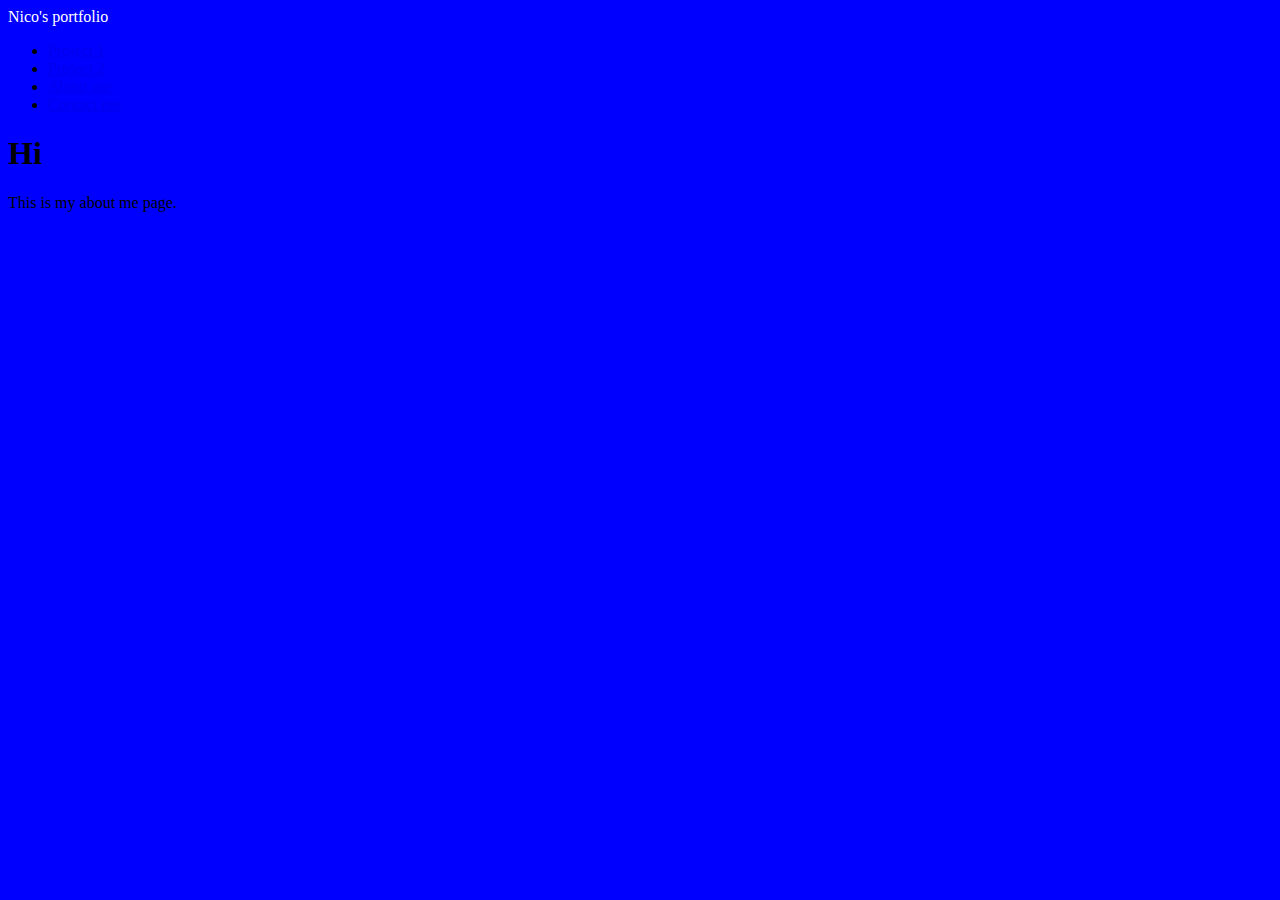
<file: About-me.html>
<!DOCTYPE html>
<html lang="en">
<head>
  <meta charset="UTF-8">
  <meta name="viewport" content="width=device-width, initial-scale=1.0">
  <title>About Me</title>

  <!-- Global navbar styles -->
  <link rel="stylesheet" href="styles.css">
</head>

<body>

  <!-- NAVBAR -->
  <nav class="navbar">
    <div class="logo">
      <a href="index.html" style="color:white; text-decoration:none;">
        Nico's portfolio
      </a>
    </div>

    <ul class="nav-links">
      <li><a href="card.html">Project 1</a></li>
      <li><a href="cafe.html">Project 2</a></li>
      <li><a href="About-me.html">About me</a></li>
      <li><a href="#contact">Contact me</a></li>
    </ul>
  </nav>

  <!-- PAGE CONTENT -->
  <main>
    <h1 class="hometext">Hi</h1>
    <p class="hometext">This is my about me page.</p>
  </main>

</body>
</html>
</file>
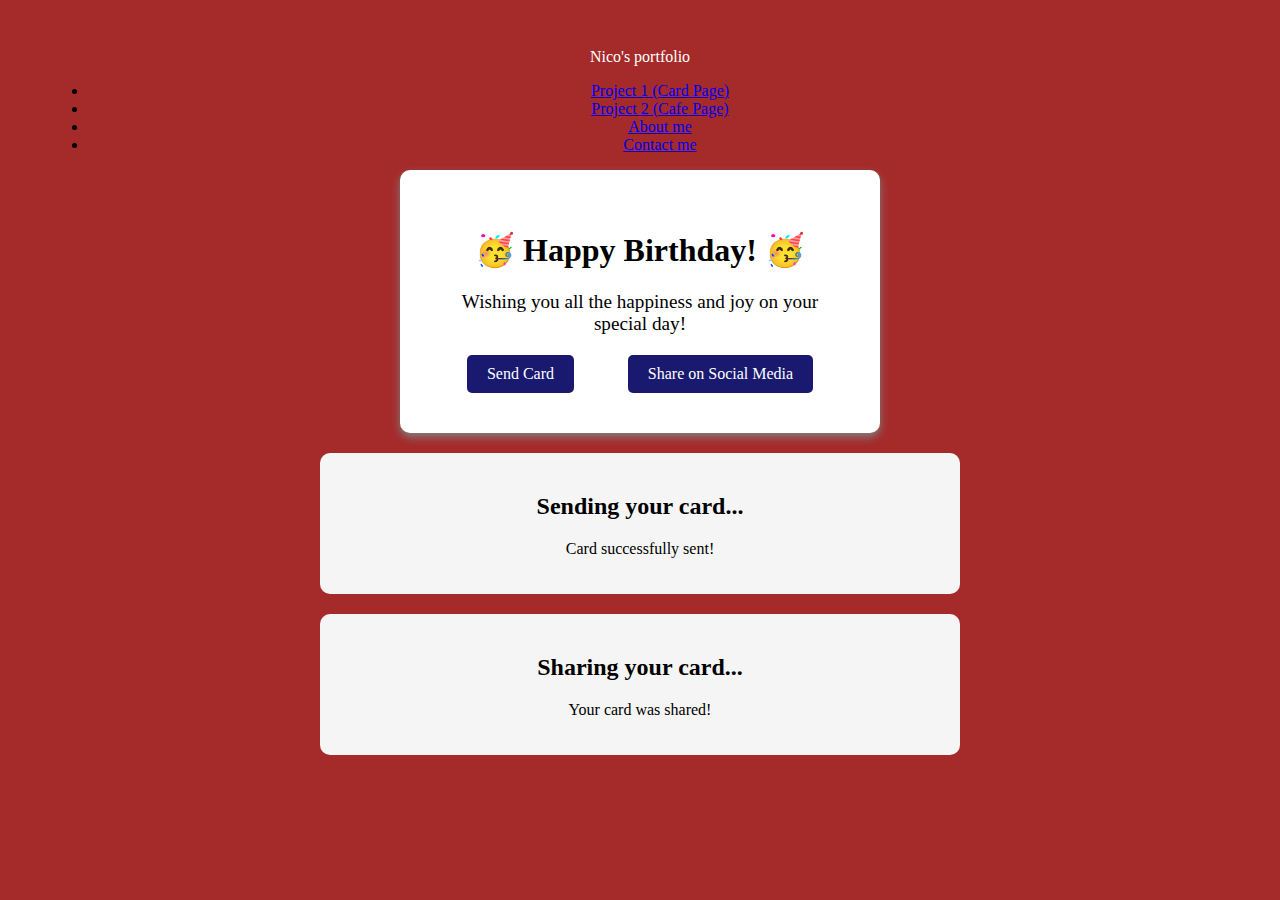
<file: card.html>
<!DOCTYPE html>
<html lang="en">
<head>
  <meta charset="utf-8">
  <meta name="viewport" content="width=device-width, initial-scale=1.0">
  <title>Greeting Card</title>

  <!-- Navbar CSS -->
  <link rel="stylesheet" href="styles.css">
  <!-- Card CSS -->
  <link rel="stylesheet" href="card.css">
</head>

<body>
  <nav class="navbar">
    <div class="logo">
      <a href="index.html" style="color:white; text-decoration:none;">
        Nico's portfolio
      </a>
    </div>

    <ul class="nav-links">
      <li><a href="card.html">Project 1 (Card Page)</a></li>
      <li><a href="cafe.html">Project 2 (Cafe Page)</a></li>
      <li><a href="About-me.html">About me</a></li>
      <li><a href="#contact">Contact me</a></li>
    </ul>
  </nav>

  <!-- PAGE CONTENT -->
  <div class="card" id="greeting-card">
    <h1>Happy Birthday!</h1>
    <p class="message">
      Wishing you all the happiness and joy on your special day!
    </p>

    <div class="card-links">
      <a href="#send">Send Card</a>
      <a href="#share">Share on Social Media</a>
    </div>
  </div>

  <section id="send">
    <h2>Sending your card...</h2>
    <p>Card successfully sent!</p>
  </section>

  <section id="share">
    <h2>Sharing your card...</h2>
    <p>Your card was shared!</p>
  </section>

</body>
</html>
</file>
<file: styles.css>
body {
    background-color: blue;
}
</file>
<file: card.css>
body {
  padding: 40px;
  text-align: center;
  background-color: brown;
}

.card {
  background-color: white;
  max-width: 400px;
  padding: 40px;
  margin: 0 auto;
  border-radius: 10px;
  box-shadow: 0 4px 8px gray;
  transition: transform 0.3s, background-color 0.3s ease
}

.card:hover {
  background-color: khaki;
  transform: scale(1.1);
}

h1::before {
  content: "🥳 ";
}

h1::after {
  content: " 🥳";
}

.message {
  font-size: 1.2em;
  margin-bottom: 20px;
}

.card-links {
  margin-top: 20px;
  display: flex;
  justify-content: space-around;
}

.card-links a {
  text-decoration: none;
  font-size: 1em;
  padding: 10px 20px;
  border-radius: 5px;
  color: white;
  background-color: midnightblue;
  transition: background-color 0.3s ease;
}

.card-links a:hover {
  background-color: orangered;
}

.card-links a:active {
  background-color: midnightblue;
}

.card-links a:focus {
  outline: 2px solid yellow;
}

.card-links a:visited {
  color: crimson;
}


section {
  margin: 20px auto;
  max-width: 600px;
  background-color: whitesmoke;
  padding: 20px;
  border-radius: 10px;
}

section:hover{
  transform: skewX(10deg);
}
</file>
